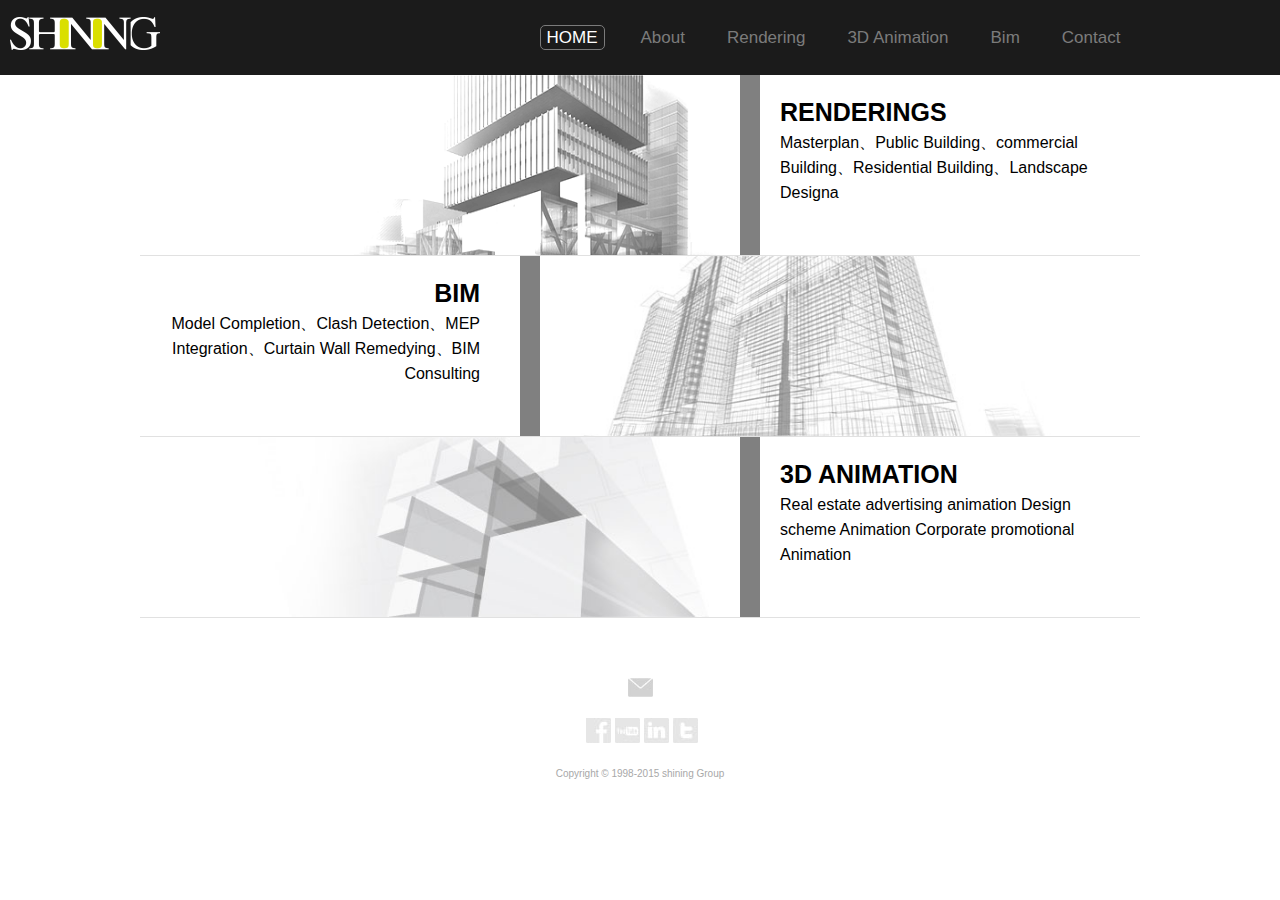
<file: index.html>
<!DOCTYPE html>
<html>

	<head>
		<meta charset="utf-8" />
		<title></title>
		<link rel="stylesheet" type="text/css" href="css/reset.css" />

		<style type="text/css">
			/*html {
				height: 20px;
			}*/
			
			#box {
				width: 100%;
				height: 75px;
				background: #1B1B1B;
				/*position: fixed;*/
			}
			
			#nav {
				width: 96%;
				/*margin: auto;*/
				height: 75px;
				/*position: fixed;*/
			}
			
			#menu {
				width: 70%;
			}
			
			#menu ul {
				width: auto;
				height: 75px;
				position: absolute;
				right: 0;
				top: 0;
				padding-right: 12%;
				/*left: 44%;*/
				/*bottom: 0;*/
				/*background: red;*/
				/*1060*/
				overflow: hidden;
			}
			
			#menu ul li {
				width: auto;
				float: left;
				margin-left: 30px;
				height: 75px;
				line-height: 75px;
				text-align: center;
			}
			
			#logo {
				position: relative;
				left: 10px;
				top: 17px;
			}
			
			#menu ul li a {
				width: 100%;
				color: #7B7B7B;
				font-size: 17px;
				padding: 2px 6px;
				/*border: 1px solid #7B7B7B;*/
				border-radius: 5px;
			}
			
			
			#home ul {
				overflow: hidden;
				width: 1000px;
				height: 180px;
				/*margin: 75px;*/
				border-bottom: 1px solid #E1E1E1;
				margin: auto;
				position: relative;
			}
			
			#home img {
				height: 100%;
				width: 100%;
			}
			
			#home ul li {
				float: left;
				height: 100%;
				/*margin-right: 20px;*/
			}
			
			.pic,
			.pic2 {
				width: 600px;
			}
			
			.pic2 {
				position: absolute;
				right: 0;
				top: 0;
			}
			
			.em,
			.em2 {
				width: 20px;
				height: 100%;
				/*margin-right: 20px;*/
				background: gray;
			}
			
			.text {
				width: 380px;
				position: absolute;
				top: 20px;
				right: -20px;
			}
			
			.text2 {
				padding-top: 20px;
				width: 380px;
				position: absolute;
				left: 0;
				top: 0;
			}
			
			.em2 {
				position: absolute;
				right: 600px;
				top: 0;
			}
			
			.text p,
			h6 {
				width: 340px;
			}
			
			.text h6 {
				font-size: 25px;
				font-weight: bold;
				line-height: 35px;
			}
			
			.text p {
				line-height: 25px;
			}
			
			.text2 {
				text-align: right;
			}
			
			.text2 p,
			h6 {
				width: 340px;
			}
			
			.text2 h6 {
				font-size: 25px;
				font-weight: bold;
				line-height: 35px;
			}
			
			.text2 p {
				line-height: 25px;
			}
			
			#bottom {
				/*background: red;*/
				height: 200px;
				width: 100%;
				position: relative;
				overflow: hidden;
			}
			#bottom img{
				width: 100%;
				
			}
			
			#bottom .b_logo{
				/*background: black;*/
				width: 25px;
				/*height: 25px;*/
				
				/*float: left;*/
				position: absolute;
				left: 0;
				right: 0;
				margin: 0 auto;
				margin-top: 60px;
				
				
			}
			#bottom #four{
				/*position: relative;*/
				margin:  auto;
				width: 116px;
				height:30px ;
				
			}
			#bottom #four div{
				
				float: left;
				margin-left: 4px;
				margin-top: 50px;
				padding-top: 50px;
				
				text-align: center;
			}
			#bottom p{
				
				text-align: center;
				
				margin-top:  120px;
				margin-bottom: 20px;
				font-size: 10px;
				color: #A8A8A8;
				
			}
			@media only screen and (max-width: 800px) {
				html{
					height: 100%;
				}
				#box{
					position: fixed;
					z-index: 100;
				}
				#bottom{
					height: 100%;
				}
				#home{
					padding-top: 75px;
					width:100%;
					height: 200%;
				}
				#home .em,.em2{
					display: none;
				}
				#home ul{
					
					overflow: hidden;
					width: 100%;
				}
				#home ul .text,.text2{
					width: 100%;
				}
				
				#home ul li p,h6{
					float: left;
					text-align: center;
					width: 100%;
					
				}
				#home .pic,.pic2{
					width: 100%;
				}
				#box #menu{
					display: none;
				}
				#box #dis{
					display: inline-block;
				}
			}
			#dis{
				position: absolute;
				right: 20px;
				top: 20px;
				height: 15px;
				display: none;
				z-index: 200;
				/*width: 40px;*/
				/*overflow: hidden;*/
				
			}
			#dis p{
				width: 30px;
				height: 5px;
				background: #CFDB00;
				margin-top: 5px;
				border-radius: 1px;
				/*z-index: 200;*/
				
			}
			#dis .list{
				background: #CFDB00;
				border: 1px solid #CFDB00;
				border-radius: 2px;
				display: none;
				/*position: relative;*/
				/*z-index: 200;*/
			}
			#dis ul li{
				margin: 2px 0;
				width: 100px;
				text-align: center;
				
			} 
			#dis .list li a{
				padding: 3px;
				text-align: center;
			}
			.light{
				border: 1px solid #7B7B7B;
				border-radius: 5px;
				color: white;
			}
		</style>
	</head>

	<body>
		<!--导航-->
		<div id="box">
			<div id="nav">
				<div id="logo">
					<a href="###"><img src="img/shininglogo.png" /></a>
				</div>
				<div id="menu">
					<ul>

						<li>
							<a href="HOME.html"  class="light" style="color:white">HOME</a>
						</li>
						<li>
							<a href="About.html">About</a>
						</li>
						<li>
							<a href="Rendering.html">Rendering</a>
						</li>
						<li>
							<a href="3D Animate.html">3D Animation</a>
						</li>
						<li>
							<a href="Bim.html">Bim</a>
						</li>
						<li>
							<a href="Conact.html">Contact</a>
						</li>
					</ul>
				</div>
				<div id="dis">
					<p></p>
					<p></p>
					<p></p>
					<ul class="list">
						<li>
							<a href="HOME.html" class="light" style="color:white">HOME</a>
						</li>
						<li>
							<a href="About.html">About</a>
						</li>
						<li>
							<a href="Rendering.html">Rendering</a>
						</li>
						<li>
							<a href="3D Animate.html">3D Animation</a>
						</li>
						<li>
							<a href="Bim.html">Bim</a>
						</li>
						<li>
							<a href="Conact.html">Contact</a>
						</li>
					</ul>
				</div>

			</div>
			
		</div>
		<!--HOME-->
		<div id="home">
			<a href="Rendering.html"><ul>
				<li class="pic"><img src="img/home_pic_1.png" /></li>
				<li class="em"></li>
				<li class="text">
					<h6>RENDERINGS</h6>
					<p>Masterplan、Public Building、commercial Building、Residential Building、Landscape Designa</p>
				</li>
			</ul>
			</a>
			<a href="Bim.html">
			<ul>
				<li class="pic pic2"><img src="img/home_pic_2.png" /></li>
				<li class="em2"></li>
				<li class="text2">
					<h6>BIM</h6>
					<p>Model Completion、Clash Detection、MEP Integration、Curtain Wall Remedying、BIM Consulting</p>
				</li>

			</ul>
			</a>
			<a href="3D Animate.html">
			<ul>
				<li class="pic"><img src="img/home_pic_3.png" /></li>
				<li class="em"></li>
				<li class="text">
					<h6>3D ANIMATION</h6>
					<p>Real estate advertising animation Design scheme Animation Corporate promotional Animation</p>
				</li>
			</ul>
			</a>
		</div>

		</div>
		<!--底部-->
		<div id="bottom">
						
			<div class="b_logo">
				<a href="###"><img src="img/mail.jpg"/></a>
			</div>

			<div id="four">
				<div class="b_logo>
				<a href="###"><img src="img/facebook.jpg "/><!--<img src="img/facebook_h.jpg ">--></a>
			</div>
			<div class="b_logo>
				<a href="###"><img src="img/youtube.jpg" /><!--<img src="img/youtube_h.jpg">--></a>
			</div>
			<div class="b_logo>
				<a href="###"><img src="img/linkedln.jpg "/><!--<img src="img/linkedln_h.jpg ">--></a>	
			</div>
			<div class="b_logo>
				<a href="###"><img src="img/twitter.jpg" /><!--<img src="img/twitter_h.jpg">--></a>
			</div>
			</div>

			<p>Copyright © 1998-2015 shining Group</p>
		</div>
		<script src="js/jquery.min.js" type="text/javascript" charset="utf-8"></script>
		<script type="text/javascript">
			$("#dis").on("mouseover mouseout",function(ev){
				
				$(".list").stop().slideToggle(1000);
			});
			$("#menu ul li a").on("mouseenter", function() {
				console.log(this);
				$(this).css({
						border: "1px solid #7B7B7B",
					
					    color: "white"
				});
				
				});
			
			$("#menu ul li a").on("mouseleave", function() {
				//console.log(this);
				$(this).not(".light").css({
					border: "none",
					//border-radius: "5px",
					color: "#7B7B7B"
				});
			});

			$("#home  ul").eq(1).first().css("margin", "auto");
			
				$("#home  ul").on("mouseenter", function() {
				//console.log($(this).index());
				var index = $(this).index();
				//console.log($(this).children()[0]);
				var pic = $(this).children()[0].children;
				//console.log($(pic));

				$(pic).attr('src', 'img/' + index + '.png');
				var em = $(this).children()[1];
				$(em).css({
					backgroundColor: "#CFDB00"
					
				});

			});
			$("#home  ul").on("mouseleave", function() {
				var pic = $(this).children()[0].children;
				var index = $(this).index() + 1;

				$(pic).attr('src', 'img/home_pic_' + index + '.png');
				var em = $(this).children()[1];
				$(em).css({
					backgroundColor: "#A8A8A8"
				});
			});
			$("#bottom img").on("mouseenter",function(){
				console.log($(this));
				console.log($(this).attr("src"));
				var img = $(this).attr("src");
				console.log(typeof img);
				arr = img.split(".");
				console.log(arr[0])
				var i = arr[0]+"_h";
				console.log(i);
				arr[0] = i;
				console.log(arr)
				var img = arr.join(".")
				console.log(img)
				$(this).attr("src",img);
				
			});
			$("#bottom img").on("mouseleave",function(){
				//$(this).removeAttr("src");
				
				var img = $(this).attr("src");
				
				arr = img.split("_h.");
				
				var img = arr.join(".")
				
				$(this).attr("src",img);
				
			});
		</script>
	</body>

</html>
</file>
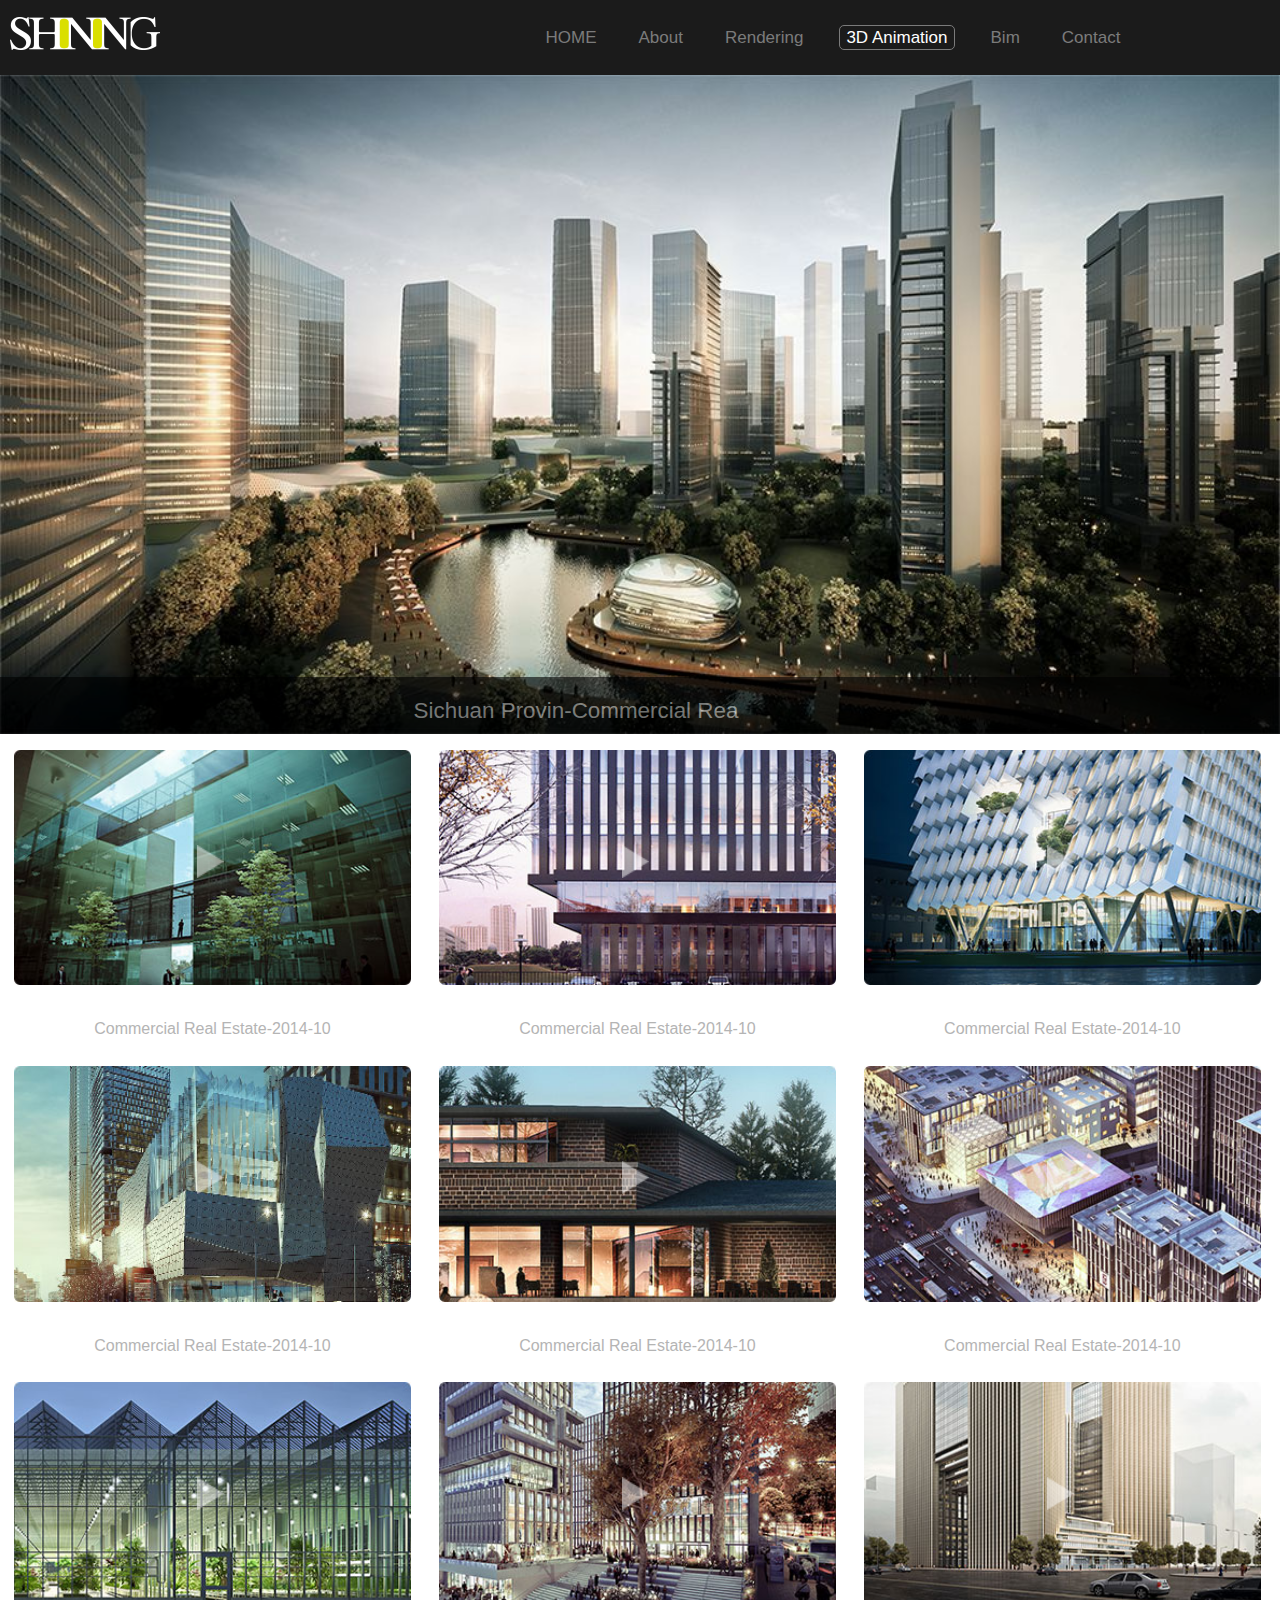
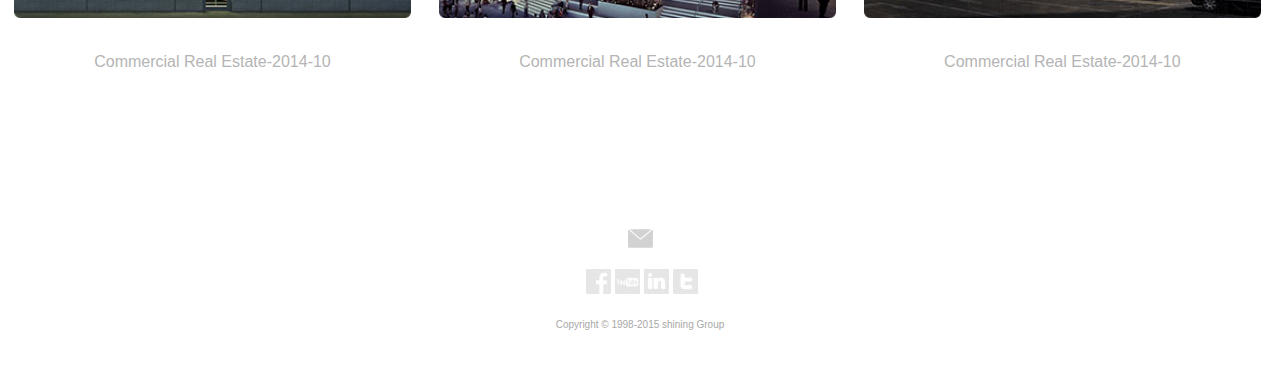
<file: 3D Animate.html>
<!DOCTYPE html>
<html>

	<head>
		<meta charset="UTF-8">
		<link rel="stylesheet" type="text/css" href="css/nav.css" />
		<link rel="stylesheet" type="text/css" href="css/reset.css" />
		<link rel="stylesheet" type="text/css" href="css/bottom.css" />
		<title></title>
		<style type="text/css">
			#head {
				width: 100%;
				overflow: hidden;
				position: relative;
				margin-bottom: 1em;
				background: #1B1B1B;
			}
			
			#head .open {
				width: 4%;
				position: absolute;
				left: 49%;
				top: 41%;
				display: none;
			}
			
			#head .display {
				display: block;
			}
			
			#head .displaya {
				display: block;
			}
			
			#head .BigPic {
				width: 100%;
				display: block;
				margin: auto;
			}
			
			#head #mask {
				width: 100%;
				background: black;
				opacity: 0.6;
				position: absolute;
				bottom: 0;
				z-index: 100;
				text-align: center;
			}
			
			#mask div {
				width: 80%;
				color: #B4B4B4;
				margin-left: 5%;
			}
			
			#mask div span {
				display: block;
				font-size: 1.4em;
				margin: 2% 0 1% 0;
			}
			
			#SmallPic {
				overflow: hidden;
				width: 100%;
			}
			
			#SmallPic ul {
				width: 100%;
				overflow: hidden;
				margin: 0 auto;
				padding-bottom: 70px;
			}
			
			#SmallPic ul li {
				float: left;
				width: 31%;
				margin: 0 1.1%;
				position: relative;
				padding-bottom: 6%;
			}
			
			#SmallPic a {}
			
			#SmallPic .play {
				width: 7%;
				position: absolute;
				left: 46%;
				top: 30%;
				/*				border: none;	*/
			}
			
			.played {
				opacity: 0;
			}
			
			#SmallPic a>img {
				width: 100%;
			}
			
			#SmallPic ul li p {
				width: 100%;
				color: #B4B4B4;
				position: absolute;
				bottom: 0;
				padding: 7% 0;
				font-size: 1em;
				text-align: center;
			}
		</style>
	</head>

	<body>
		<!--导航-->
		<div id="box">
			<div id="nav">
				<div id="logo">
					<a href="###"><img src="img/shininglogo.png" /></a>
				</div>
				<div id="menu">
					<ul>

						<li>
							<a href="index.html">HOME</a>
						</li>
						<li>
							<a href="About.html">About</a>
						</li>
						<li>
							<a href="Rendering.html">Rendering</a>
						</li>
						<li>
							<a href="3D Animate.html" class="light" style="color:white">3D Animation</a>
						</li>
						<li>
							<a href="Bim.html">Bim</a>
						</li>
						<li>
							<a href="Conact.html">Contact</a>
						</li>
					</ul>
				</div>
				<div id="dis">
					<p></p>
					<p></p>
					<p></p>
					<ul class="list">
						<li>
							<a href="index.html">HOME</a>
						</li>
						<li>
							<a href="About.html">About</a>
						</li>
						<li>
							<a href="Rendering.html">Rendering</a>
						</li>
						<li>
							<a href="3D Animate.html" class="light" style="color:white">3D Animation</a>
						</li>
						<li>
							<a href="Bim.html">Bim</a>
						</li>
						<li>
							<a href="Conact.html">Contact</a>
						</li>
					</ul>
				</div>

			</div>

		</div>

		<!--3D-->
		<div id="content">
			<!--大图-->
			<div id="head">
				<a href="###">
					<img src="img/3D/play.png" class="open" />
					<img src="img/3D/2-150Z2105915292.jpg" class="BigPic" />
					<span id="mask">
						<div>
							<span>
								Sichuan Provin-Commercial Rea
							</span>
			</div>
			</span>
			</a>
		</div>
		<!--小图-->
		<div id="SmallPic">
			<ul>

				<li>
					<div class="left">
						<a href="#head">
							<img src="img/3D/1-1510121R410H3.jpg" />
							<img src="img/3D/play_small_b.png" class="play played" />
							<img src="img/3D/play_small_h.png" class="play" />
						</a>

					</div>
					<p>Commercial Real Estate-2014-10</p>
				</li>
				<li>
					<div class="left">
						<a href="#head">
							<img src="img/3D/1-1510121U305330.jpg" />
							<img src="img/3D/play_small_b.png" class="play played" />
							<img src="img/3D/play_small_h.png" class="play " />
						</a>

					</div>
					<p>Commercial Real Estate-2014-10</p>
				</li>
				<li>
					<div class="left">
						<a href="#head">
							<img src="img/3D/1-1510121U33Ic.jpg" />
							<img src="img/3D/play_small_b.png" class="play played" />
							<img src="img/3D/play_small_h.png" class="play" />
						</a>

					</div>
					<p>Commercial Real Estate-2014-10</p>
				</li>
				<li>
					<div class="left">
						<a href="#head">
							<img src="img/3D/1-1510121U04XL.jpg" />
							<img src="img/3D/play_small_b.png" class="play played" />
							<img src="img/3D/play_small_h.png" class="play" />
						</a>

					</div>
					<p>Commercial Real Estate-2014-10</p>
				</li>
				<li>
					<div class="left">
						<a href="#head">
							<img src="img/3D/1-1510121U004292.jpg" />
							<img src="img/3D/play_small_b.png" class="play played" />
							<img src="img/3D/play_small_h.png" class="play " />
						</a>

					</div>
					<p>Commercial Real Estate-2014-10</p>
				</li>
				<li>
					<div class="left">
						<a href="#head">
							<img src="img/3D/1-1510121T91XV.jpg" />
							<img src="img/3D/play_small_b.png" class="play played" />
							<img src="img/3D/play_small_h.png" class="play" />
						</a>

					</div>
					<p>Commercial Real Estate-2014-10</p>
				</li>
				<li>
					<div class="left">
						<a href="#head">
							<img src="img/3D/1-1510121TTOc.jpg" />
							<img src="img/3D/play_small_b.png" class="play played" />
							<img src="img/3D/play_small_h.png" class="play" />
						</a>

					</div>
					<p>Commercial Real Estate-2014-10</p>
				</li>
				<li>
					<div class="left">
						<a href="#head">
							<img src="img/3D/1-1510121TP0U1.jpg" />
							<img src="img/3D/play_small_b.png" class="play played" />
							<img src="img/3D/play_small_h.png" class="play " />
						</a>

					</div>
					<p>Commercial Real Estate-2014-10</p>
				</li>
				<li>
					<div class="left">
						<a href="#head">
							<img src="img/3D/1-1510121SHX34.jpg" />
							<img src="img/3D/play_small_b.png" class="play played" />
							<img src="img/3D/play_small_h.png" class="play" />
						</a>

					</div>
					<p>Commercial Real Estate-2014-10</p>
				</li>
			</ul>
		</div>
		</div>
		<!--底部-->
		<div id="bottom">

			<div class="b_logo">
				<a href="###"><img src="img/mail.jpg" /></a>
			</div>

			<div id="four">
				<div class="b_logo>
				<a href=" ### "><img src="img/facebook.jpg "/><!--<img src="img/facebook_h.jpg ">--></a>
			</div>
			<div class="b_logo>
					<a href="###"><img src="img/youtube.jpg" />
						<!--<img src="img/youtube_h.jpg">--></a>
				</div>
				<div class="b_logo>
				<a href=" ### "><img src="img/linkedln.jpg "/><!--<img src="img/linkedln_h.jpg ">--></a>	
			</div>
			<div class="b_logo>
					<a href="###"><img src="img/twitter.jpg" />
						<!--<img src="img/twitter_h.jpg">--></a>
				</div>
			</div>

			<p>Copyright © 1998-2015 shining Group</p>
		</div>
	</body>
	<script src="js/jquery.min.js" type="text/javascript" charset="utf-8"></script>
	<script src="js/nav.js" type="text/javascript" charset="utf-8"></script>
	<script src="js/bottom.js" type="text/javascript" charset="utf-8"></script>
	<script type="text/javascript">
		$("#SmallPic ul li").on("mouseenter", function() {

			$(this).children().children().children().next().stop().toggleClass("played");
			$(".played").on("click", function() {

				var pic = $(this).parent().children()[0];
				var src = pic.getAttribute("src");

				$(".BigPic").attr("src", src);
			});
		});
		$("#SmallPic ul li").on("mouseleave", function() {
			console.log($(this).index());
			$(this).children().children().children().next().stop().toggleClass("played");
		});
		$("#head a").on("mouseenter mouseleave", function() {
			$(this).children().eq(0).toggleClass("display");

		});
		$("#head a").on("click", function() {

			$(this).children().eq(0).toggleClass("displaya");

		});
	</script>

</html>
</file>
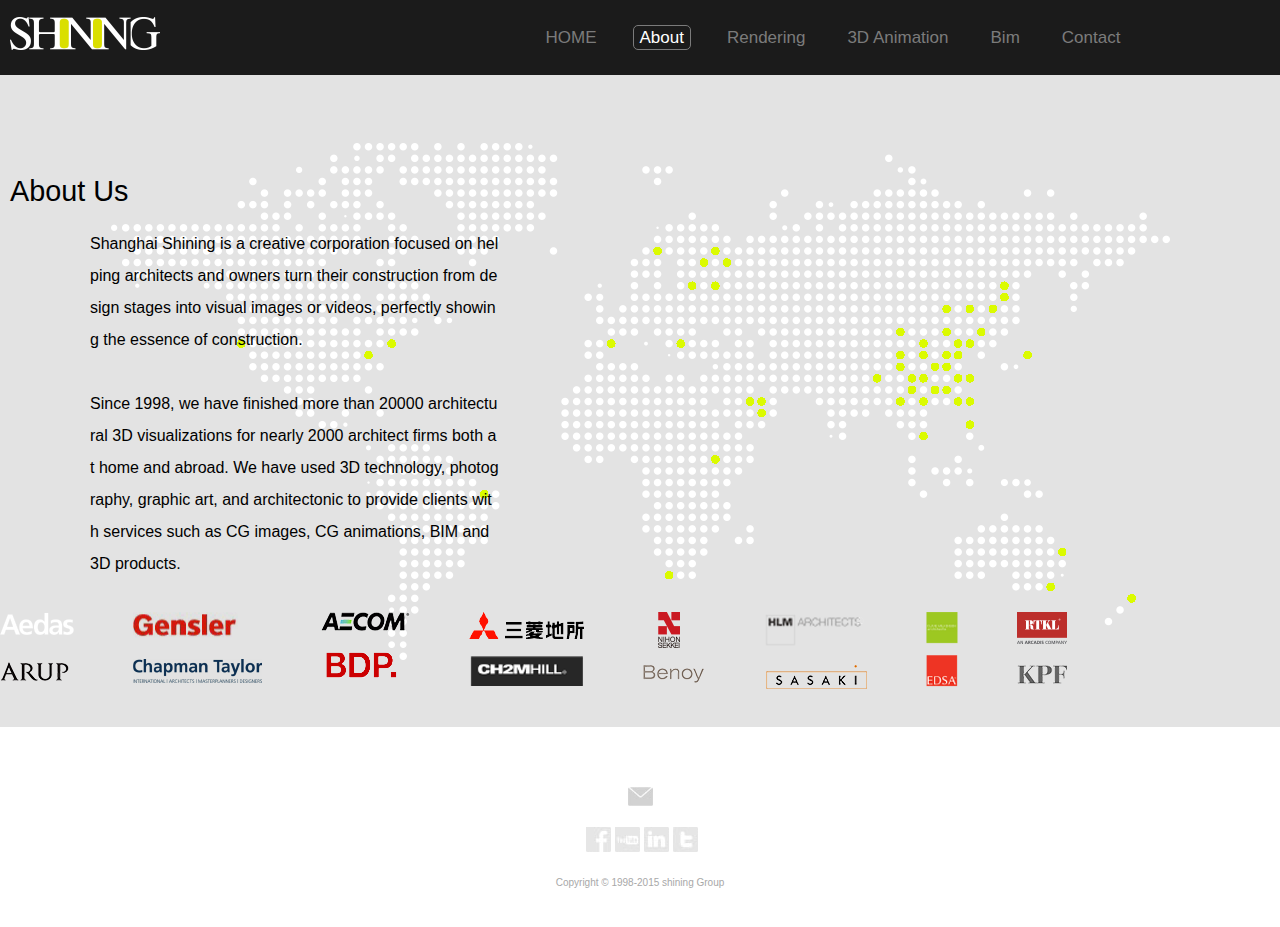
<file: About.html>
<!DOCTYPE html>
<html>

	<head>
		<meta charset="UTF-8">
		<link rel="stylesheet" type="text/css" href="css/nav.css" />
		<link rel="stylesheet" type="text/css" href="css/reset.css" />
		<link rel="stylesheet" type="text/css" href="css/bottom.css"/>
		<title></title>
		<style type="text/css">
		#AWrap {
				background: url(img/About/world_map.png) center center no-repeat;
				background-color: #E3E3E3;
				padding-bottom: 30px;
			}
			
			#A_title {
				font-size: 1.8em;
				margin-bottom: 20px;
			}
			
			#AText {
				width: 490px;
				text-align: left;
				padding-top: 100px;
				padding-left: 10px;
			}
			
			#AText p {
				font-family: arial;
				font-weight: lighter;
				color: rgb(0, 0, 0);
				padding-bottom: 2em;
				padding-top: 0px;
				padding-left: 0px;
				margin: 0px 0px 0px 80px;
				line-height: 2em;
				padding-right: 0px;
				word-break: break-all;
			}
			#ALogo ul{
				overflow: hidden;
			}
			#ALogo ul li {
				float: left;
				height: 75px;
				margin-bottom: 10px;
				text-align: left;
				margin-right: 59px;
			
		}
		</style>
	</head>

	<body>
		<!--导航-->
		<div id="box">
			<div id="nav">
				<div id="logo">
					<a href="###"><img src="img/shininglogo.png" /></a>
				</div>
				<div id="menu">
					<ul>

						<li>
							<a href="index.html">HOME</a>
						</li>
						<li>
							<a href="About.html"  class="light" style="color:white">About</a>
						</li>
						<li>
							<a href="Rendering.html">Rendering</a>
						</li>
						<li>
							<a href="3D Animate.html">3D Animation</a>
						</li>
						<li>
							<a href="Bim.html">Bim</a>
						</li>
						<li>
							<a href="Conact.html">Contact</a>
						</li>
					</ul>
				</div>
				<div id="dis">
					<p></p>
					<p></p>
					<p></p>
					<ul class="list">
						<li>
							<a href="index.html">HOME</a>
						</li>
						<li>
							<a href="About.html" class="light" style="color:white">About</a>
						</li>
						<li>
							<a href="Rendering.html">Rendering</a>
						</li>
						<li>
							<a href="3D Animate.html">3D Animation</a>
						</li>
						<li>
							<a href="Bim.html">Bim</a>
						</li>
						<li>
							<a href="Conact.html">Contact</a>
						</li>
					</ul>
				</div>

			</div>

		</div>
		<!--About-->
		<div id="AWrap">
			<div id="AText">
				<div id="A_title">
					<h3>About Us</h3>
				</div>
				<p>
					Shanghai Shining is a creative corporation focused on helping architects and owners turn their construction from design stages into visual images or videos, perfectly showing the essence of construction.
				</p>
				<p>
					Since 1998, we have finished more than 20000 architectural 3D visualizations for nearly 2000 architect firms both at home and abroad. We have used 3D technology, photography, graphic art, and architectonic to provide clients with services such as CG images, CG animations, BIM and 3D products.
				</p>
			</div>
			<div id="ALogo">
				<ul>
					<li>
						<img src="img/About/aedas.png" />
					</li>
					<li>
						<img src="img/About/gensler.png" />
					</li>
					<li>
						<img src="img/About/bdp.png" />
					</li>
					<li>
						<img src="img/About/ch2mhill.png" />
					</li>
					<li>
						<img src="img/About/benoy.png" />
					</li>
					<li>
						<img src="img/About/sasaki.png" />
					</li>
					<li>
						<img src="img/About/edsa.png" />
					</li>
					<li>
						<img src="img/About/kpf.png" />
					</li>
				</ul>
			</div>
		</div>
		
		<!--底部-->
		<div id="bottom">
						
			<div class="b_logo">
				<a href="###"><img src="img/mail.jpg"/></a>
			</div>

			<div id="four">
				<div class="b_logo>
				<a href="###"><img src="img/facebook.jpg "/><!--<img src="img/facebook_h.jpg ">--></a>
			</div>
			<div class="b_logo>
				<a href="###"><img src="img/youtube.jpg" /><!--<img src="img/youtube_h.jpg">--></a>
			</div>
			<div class="b_logo>
				<a href="###"><img src="img/linkedln.jpg "/><!--<img src="img/linkedln_h.jpg ">--></a>	
			</div>
			<div class="b_logo>
				<a href="###"><img src="img/twitter.jpg" /><!--<img src="img/twitter_h.jpg">--></a>
			</div>
			</div>

			<p>Copyright © 1998-2015 shining Group</p>
		</div>
	</body>
	<script src="js/jquery.min.js" type="text/javascript" charset="utf-8"></script>
	<script src="js/nav.js" type="text/javascript" charset="utf-8"></script>
	<script src="js/bottom.js" type="text/javascript" charset="utf-8"></script>
	<script type="text/javascript">
		
	</script>

</html>
</file>
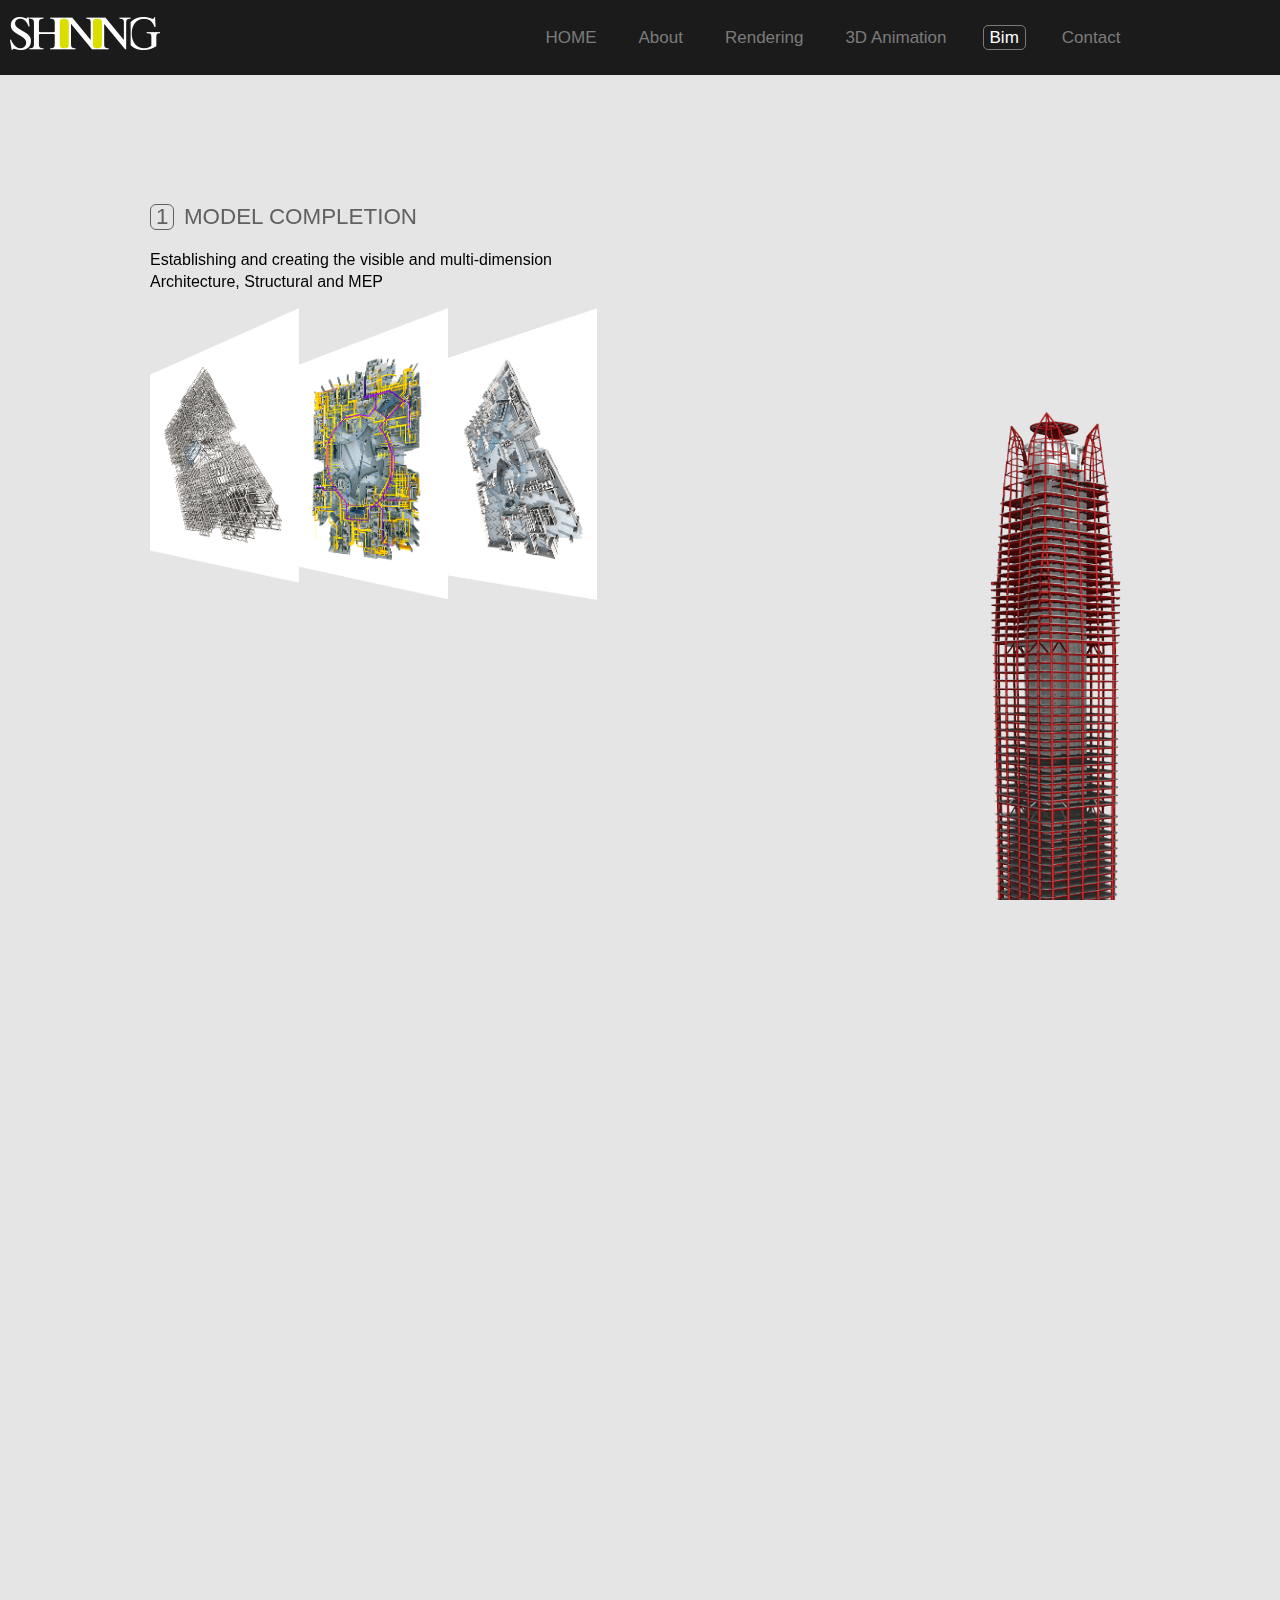
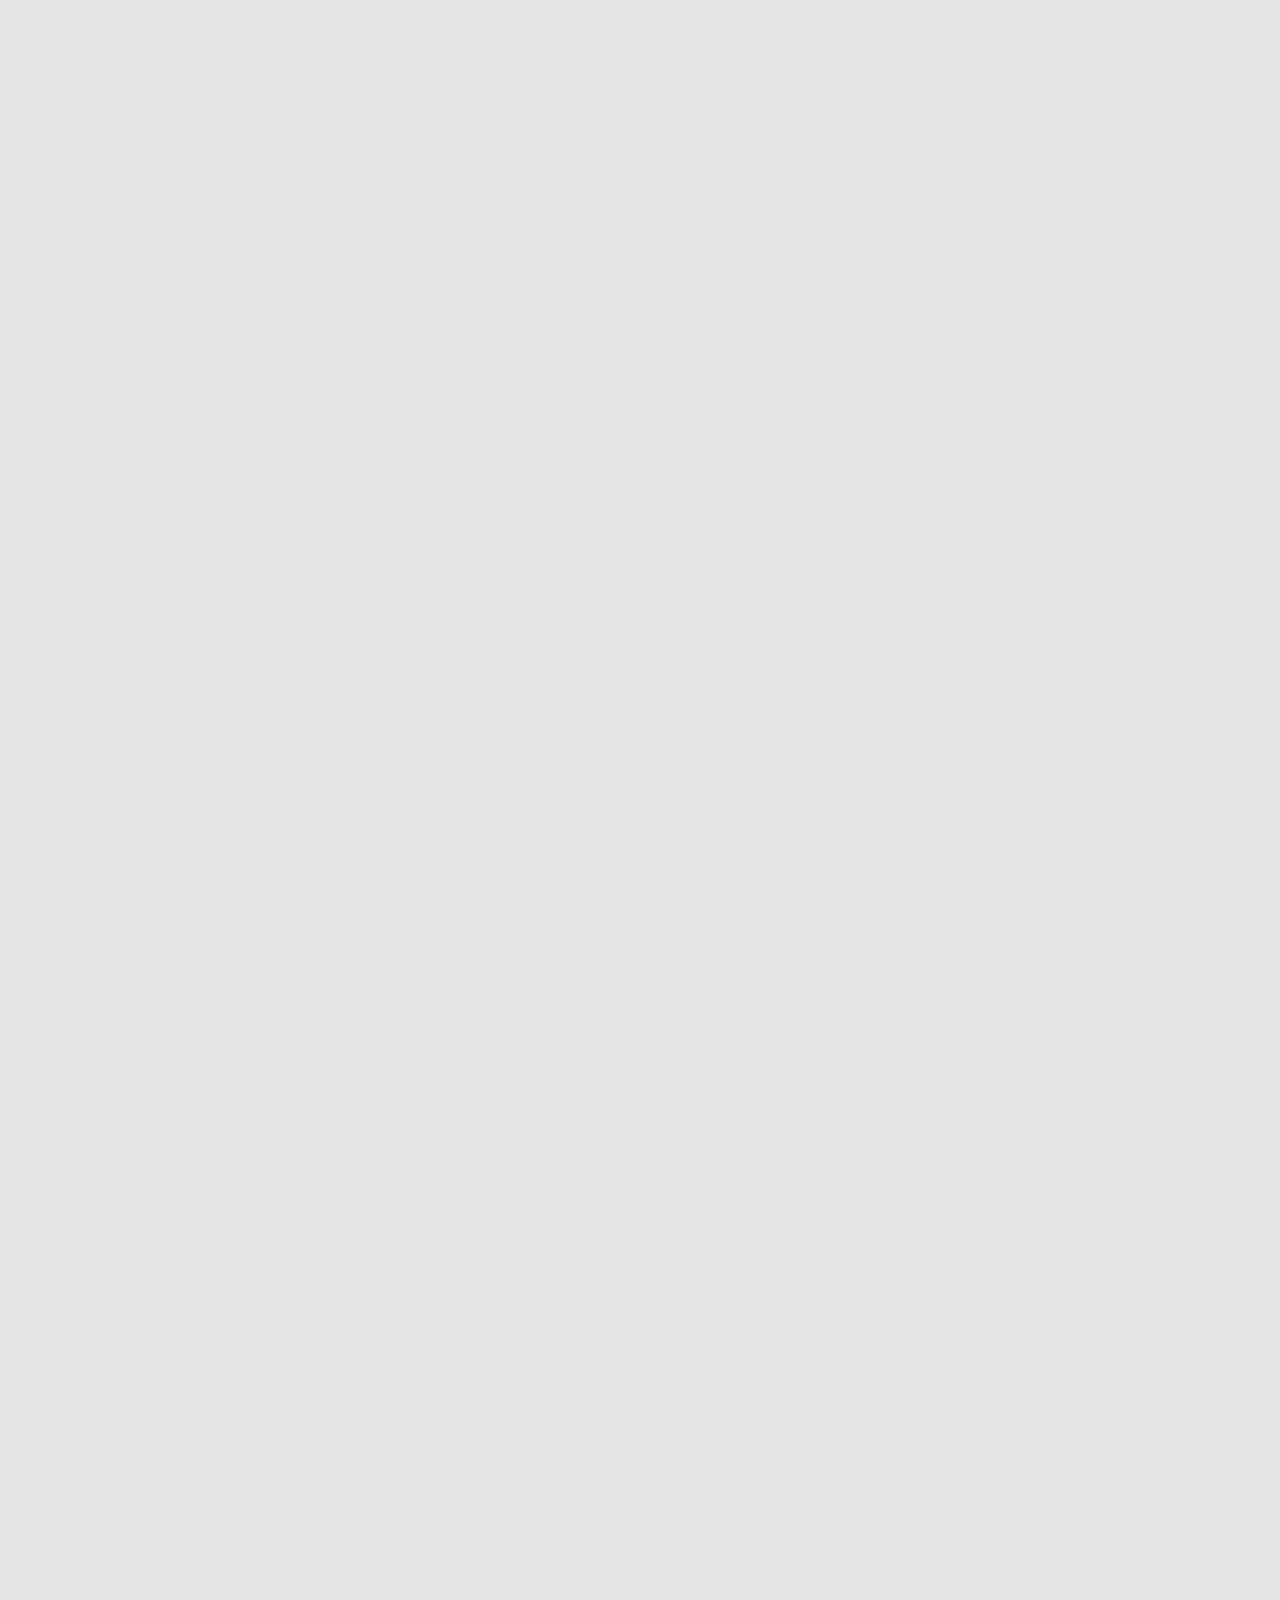
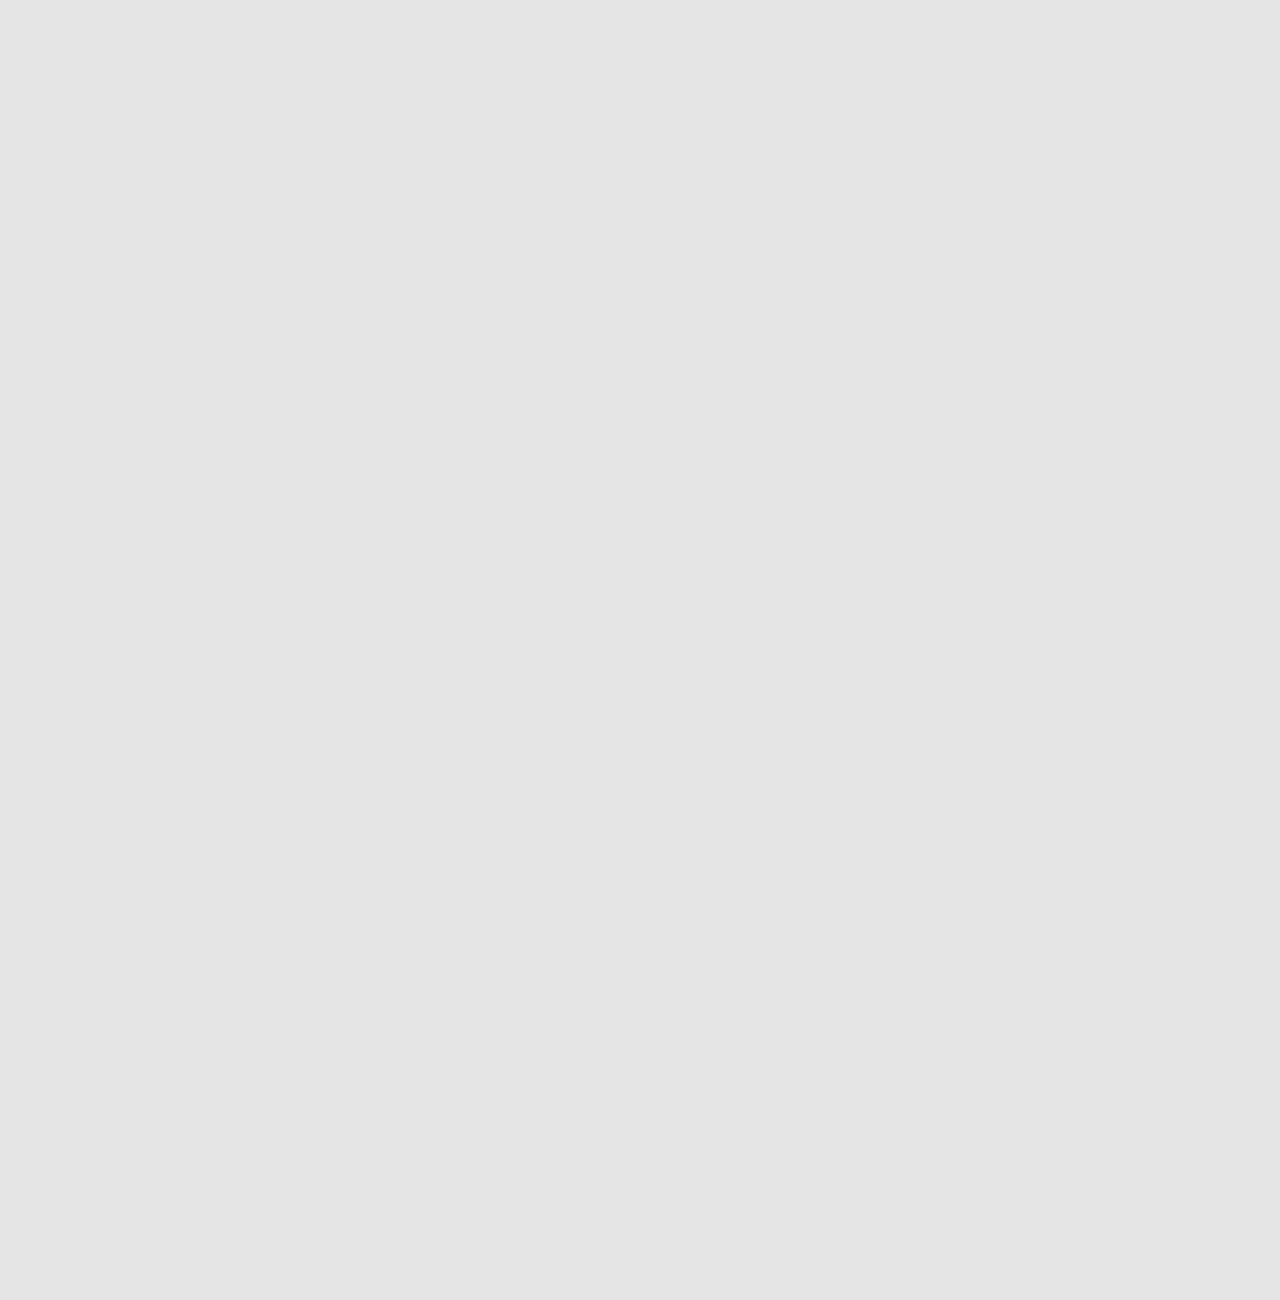
<file: Bim.html>
<!DOCTYPE html>
<html>

	<head>
		<meta charset="UTF-8">
		<link rel="stylesheet" type="text/css" href="css/bottom.css" />
		<link rel="stylesheet" type="text/css" href="css/nav.css" />
		<link rel="stylesheet" type="text/css" href="css/reset.css" />
		<link rel="stylesheet" type="text/css" href="css/jquery.fullPage.css" />

		<title></title>
		<style type="text/css">
			#box {
				position: fixed;
				/*display: none;*/
				z-index: 500;
			}
			
			body {
				background: #E5E5E5;
			}
			
			#BimWrap {
				position: relative;
				width: 100%;
				height: 100%;
				margin: 0 auto;
			}
			
			.section {
				/*height: 759px;*/
				width: 100%;
				overflow: hidden;
				position: relative;
			}
			
			.first {
				position: relative;
				width: 100%;
				height: 100%;
				margin: 0 auto;
				z-index: 50;
			}
			
			.f1 {
				padding-top: 100px;
				padding-bottom: 4em;
				position: relative;
				z-index: 100;
			}
			
			.first>img {
				width: 350px;
				position: absolute;
				right: 50px;
				bottom: 0;
			}
			
			.first h2 {
				color: #616161;
				display: inline-block;
				padding: 0px 5px;
				border: 1px solid #616161;
				line-height: 105%;
				font-size: 1.4em;
				border-radius: 6px;
				margin-right: 5px;
			}
			
			.first h3 {
				color: #616161;
				display: inline-block;
				line-height: 150%;
				font-size: 1.4em;
			}
			
			.first span {
				display: block;
				width: 40%;
				line-height: 1.4em;
				/* margin: 4% 0; */
				margin: 15px 0;
				z-index: 100;
				word-break: break-word;
			}
			
			.first .f1 div {
				width: 40%;
				overflow: hidden;
			}
			
			.first .f1 div img {
				width: 33%;
				float: left;
			}
			
			.first .f2 {
				/*padding-left: 30em*/
				padding-top: 100px;
				z-index: 100;
			}
			
			.first .f2 div {
				width: 50%;
				overflow: hidden;
			}
			
			.first .f2 div img {
				width: 47%;
				margin-right: 6px;
				/*float: left;*/
			}
			
			.first .building_b {
				width: 350px;
				position: absolute;
				right: 95px;
				top: -100px;
			}
			
			.first .f3 {
				z-index: 100;
				padding-bottom: 245px;
				padding-top: 100px;
				padding-bottom: 15.35em;
				padding-left: 30em
			}
			
			.first .f3 div img {
				width: 40%;
				margin-right: 6px;
			}
			
			.first .building2_t {
				width: 400px;
				position: absolute;
				left: 30px;
				bottom: 0;
			}
			
			.first .f4 {
				padding-left: 270px;
				padding-top: 100px;
				
				position: relative;
				z-index: 100;
			}
			
			.first .f4 div {
				width: 40%;
			}
			
			.first .f4 div img {
				width: 75%;
				margin-bottom: 6px;
				
			}
			
			.first .building2_b {
				width: 400px;
				position: absolute;
				left: 82px;
				top: -100px;
			}
			
			.first .building3_t {
				width: 350px;
				position: absolute;
				right: 75px;
				bottom: 0;
			}
			
			#bg {
				background: white;
			}
			#bottom {
				position: relative;
				top: 200px;
				z-index: 1000;
				background: white;
			}
			/*#se5{
				width: 100%;
			}*/
			.first .building_b5{
				width: 350px;
				position: absolute;
				right: 125px;
				top: -100px;
			}
			.f1,.f2,.f3,.f4{
				padding-left: 150px;
			}
		</style>
	</head>

	<body>
		<!--导航-->
		<div id="box">
			<div id="nav">
				<div id="logo">
					<a href="###"><img src="img/shininglogo.png" /></a>
				</div>
				<div id="menu">
					<ul>

						<li>
							<a href="index.html">HOME</a>
						</li>
						<li>
							<a href="About.html">About</a>
						</li>
						<li>
							<a href="Rendering.html">Rendering</a>
						</li>
						<li>
							<a href="3D Animate.html">3D Animation</a>
						</li>
						<li>
							<a href="Bim.html" class="light" style="color:white">Bim</a>
						</li>
						<li>
							<a href="Conact.html">Contact</a>
						</li>
					</ul>
				</div>
				<div id="dis">
					<p></p>
					<p></p>
					<p></p>
					<ul class="list">
						<li>
							<a href="index.html">HOME</a>
						</li>
						<li>
							<a href="About.html">About</a>
						</li>
						<li>
							<a href="Rendering.html">Rendering</a>
						</li>
						<li>
							<a href="3D Animate.html">3D Animation</a>
						</li>
						<li>
							<a href="Bim.html" class="light" style="color:white">Bim</a>
						</li>
						<li>
							<a href="Conact.html">Contact</a>
						</li>
					</ul>
				</div>

			</div>

		</div>
		<!--Bim滾屏-->
		<div id="BimWrap">
			<!--第一屏-->
			<div class="section">
				<div class="first">
					<div class="f1">
						<h2>1</h2>
						<h3>MODEL COMPLETION</h3>
						<span>Establishing and creating the visible and multi-dimension Architecture, Structural and MEP</span>
						<div id="img1">
							<img src="img/Bim/BIM-p1-1.png" />
							<img src="img/Bim/BIM-p1-2.png" />
							<img src="img/Bim/BIM-p1-3.png" />
						</div>
					</div>
					<img src="img/Bim/building1-half-t.png" />
				</div>

			</div>
			<!--第二屏-->
			<div class="section" id="bg">
				<div class="first">
					<div class="f2">
						<h2>2</h2>
						<h3>MODEL COMPLETION</h3>
						<span>Establishing and creating the visible and multi-dimension Architecture, Structural and MEP</span>
						<div id="img1">
							<img src="img/Bim/BIM-p2-1.jpg" />
							<img src="img/Bim/BIM-p2-2.jpg" />

						</div>
					</div>
					<img src="img/Bim/building1-half-b.png" class="building_b" />
				</div>
			</div>
			<!--第三屏-->
			<div class="section">

				<div class="first">
					<div class="f3">
						<h2>3</h2>
						<h3>MEP INTEGRATION</h3>
						<span>Profoundly completing the pipeline integration, design coordination and intra-organisational cooperation between Plumbing, HVAC and Electrical engineering.</span>
						<div id="img1">
							<img src="img/Bim/BIM-p3-1.jpg" />
							<img src="img/Bim/BIM-p3-2.jpg" />

						</div>
					</div>
					<img src="img/Bim/building2-half-t.png" class="building2_t" />
				</div>

			</div>
			<!-- 第四屏 -->
			<div class="section" id="bg">
				<div class="first">
					<div class="f4">
						<h2>4</h2>
						<h3>CURTAIN WALL REMEDYING</h3>
						<span>Creating the abnormity wall based on parametric design tools, and completing detailed curtain wall nodes visibly.</span>
						<div id="img1">
							<img src="img/Bim/BIM-p4-1.jpg" />
							<img src="img/Bim/BIM-p4-2.jpg" />

						</div>
					</div>
					<img src="img/Bim/building2-half-b.png" class="building2_b" />
					<img src="img/Bim/building3-half-t.png" class="building3_t" />

				</div>

			</div>
			<!-- 第五屏 -->
			<div class="section" >
				<div class="first" id="se5">
					<div class="f2">
						<h2>5</h2>
						<h3>BIM CONSULTING</h3>
						<span>To help you to precisely know what is BIM? How BIM use? When and who is suitably to implement BIM?</span>
						<div id="img1">
							<!-- <img src="img/Bim/BIM-p2-1.jpg" />
							<img src="img/Bim/BIM-p2-2.jpg" /> -->

						</div>
					</div>
					<img src="img/Bim/building3-half-b.png" class="building_b5" />
					<div id="bottom">

						<div class="b_logo">
							<a href="###"><img src="img/mail.jpg" /></a>
						</div>

						<div id="four">
							<div class="b_logo>
				<a href=" ### "><img src="img/facebook.jpg "/><!--<img src="img/facebook_h.jpg ">--></a>
			</div>
			<div class="b_logo>
								<a href="###"><img src="img/youtube.jpg" />
									<!--<img src="img/youtube_h.jpg">--></a>
							</div>
							<div class="b_logo>
				<a href=" ### "><img src="img/linkedln.jpg "/><!--<img src="img/linkedln_h.jpg ">--></a>	
			</div>
			<div class="b_logo>
								<a href="###"><img src="img/twitter.jpg" />
									<!--<img src="img/twitter_h.jpg">--></a>
							</div>
						</div>

						<p>Copyright © 1998-2015 shining Group</p>
					</div>
				</div>

			</div>
			

	</body>
	<script src="js/jquery.min.js" type="text/javascript" charset="utf-8"></script>
	<script src="js/jquery.easing.min.js" type="text/javascript" charset="utf-8"></script>
	<script src="js/jquery.fullpage.js" type="text/javascript" charset="utf-8"></script>
	<script src="js/nav.js" type="text/javascript" charset="utf-8"></script>
	<script src="js/bottom.js" type="text/javascript" charset="utf-8"></script>
	<script type="text/javascript">
		$(function() {
			$('#BimWrap').fullpage({
				verticalCentered: false,
				paddingTop: "100px",

			});
		});
	</script>

</html>
</file>
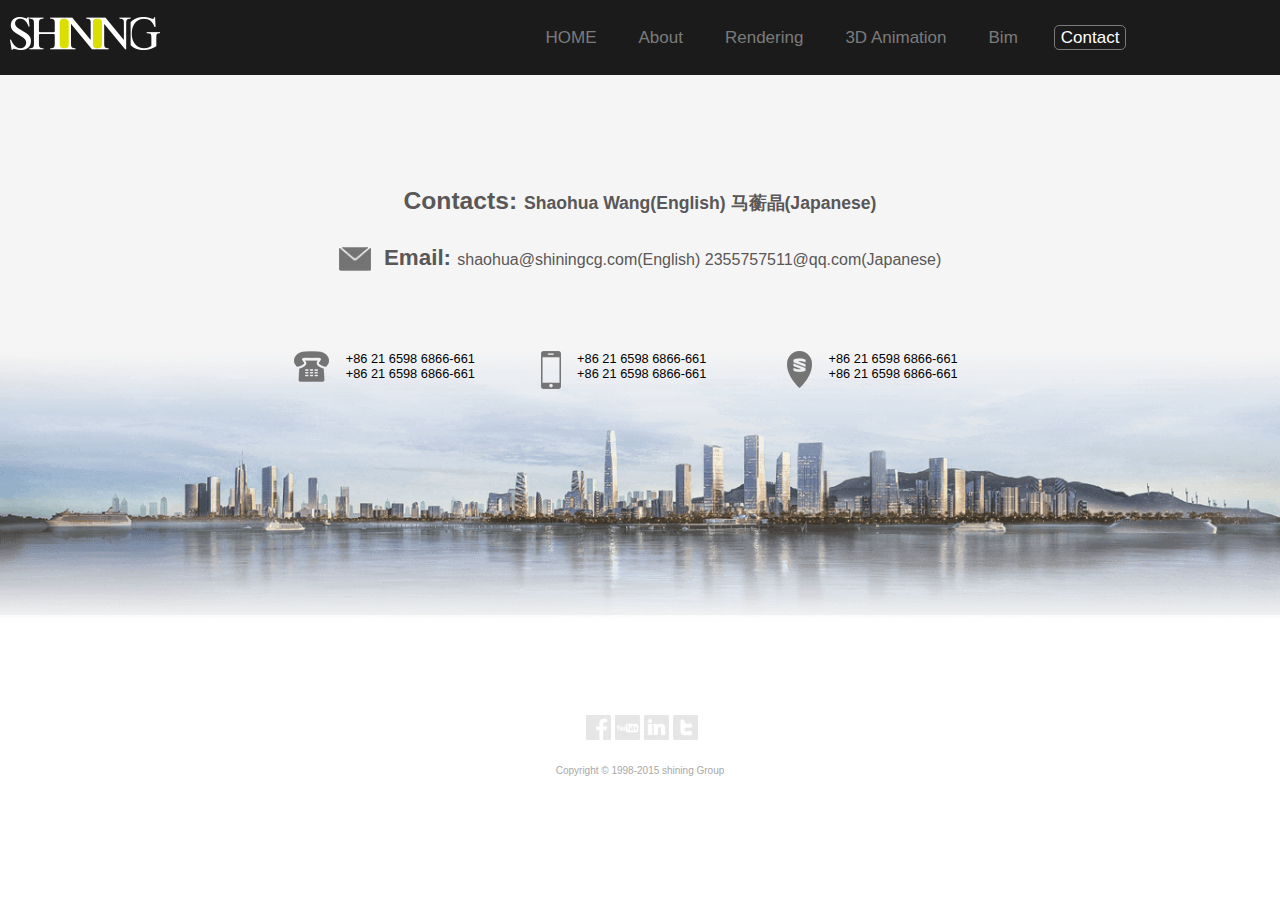
<file: Conact.html>
<!DOCTYPE html>
<html>

	<head>
		<meta charset="UTF-8">
		<title></title>
		<link rel="stylesheet" type="text/css" href="css/reset.css" />
		<link rel="stylesheet" type="text/css" href="css/nav.css"/>
		<style type="text/css">
			#box {
				width: 100%;
				height: 75px;
				background: #1B1B1B;
				/*position: fixed;*/
			}
			
			#nav {
				width: 96%;
				height: 75px;
			}
			
			#menu {
				width: 70%;
			}
			
			#menu ul {
				width: auto;
				height: 75px;
				position: absolute;
				right: 0;
				top: 0;
				padding-right: 12%;
				
				overflow: hidden;
			}
			
			#menu ul li {
				width: auto;
				float: left;
				margin-left: 30px;
				height: 75px;
				line-height: 75px;
				text-align: center;
			}
			
			#logo {
				position: relative;
				left: 10px;
				top: 17px;
			}
			
			#menu ul li a {
				width: 100%;
				color: #7B7B7B;
				font-size: 17px;
				padding: 2px 6px;
				/*border: 1px solid #7B7B7B;*/
				border-radius: 5px;
			}
			
			#dis {
				display: none;
			}
			#bottom {
				/*background: red;*/
				height: 200px;
				width: 100%;
				position: relative;
				overflow: hidden;
			}
			#bottom img{
				width: 100%;
				
			}
			
			#bottom .b_logo{
				/*background: black;*/
				width: 25px;
				/*height: 25px;*/
				
				/*float: left;*/
				position: absolute;
				left: 0;
				right: 0;
				margin: 0 auto;
				margin-top: 60px;
				
				
			}
			#bottom #four{
				/*position: relative;*/
				margin:  auto;
				width: 116px;
				height:30px ;
				
			}
			#bottom #four div{
				
				float: left;
				margin-left: 4px;
				margin-top: 50px;
				padding-top: 50px;
				
				text-align: center;
			}
			#bottom p{
				
				text-align: center;
				
				margin-top:  120px;
				margin-bottom: 20px;
				font-size: 10px;
				color: #A8A8A8;
				
			}
			#wrap{
				height: 540px;
				background: #F5F5F5;
			}
			#wrap img{
				
			}
			#contact{height: 290px;
				text-align: center;
				padding-top: 112px;
				padding-bottom: 272px;
				background: url(img/contact/contact_place.png) no-repeat 0 276px/100% auto;
				
			}
			#contact .con{
				padding-bottom: 30px;
			}
			
			#contact .con{
				font-style: normal;
				font-size: 1.1em;
				color: #595757;
				font-weight: bold;
			}
			#contact span{
				font-size: 1.4em;
				font-weight: bold;
			}
			#contact .mail{
				vertical-align:auto ;
				margin-bottom: 5em;
				color: #595757;
			}
			#contact .mail img{
				vertical-align: middle;
   				margin-right: 7px;
  				width: 32px;
			}
			#contact ul{
				overflow: hidden;
				padding-left:23%;
				
			}
			#contact ul li{
				float: left;
				width: 25%;
				margin: 0 auto;
			}
			#contact ul li img{
				float: left;
				margin-right: 7px;
				/*width: 100%;*/
			}
			#contact ul li div{
				font-size: 0.8em;
				float: left;
				width: 60%;
			}
		</style>
	</head>

	<body>
		<!--导航-->
		<div id="box">
			<div id="nav">
				<div id="logo">
					<a href="###"><img src="img/shininglogo.png" /></a>
				</div>
				<div id="menu">
					<ul>

						<li>
							<a href="index.html">HOME</a>
						</li>
						<li>
							<a href="About.html">About</a>
						</li>
						<li>
							<a href="Rendering.html">Rendering</a>
						</li>
						<li>
							<a href="3D Animate.html">3D Animation</a>
						</li>
						<li>
							<a href="Bim.html">Bim</a>
						</li>
						<li>
							<a href="Conact.html"  class="light" style="color:white">Contact</a>
						</li>
					</ul>
				</div>
				<div id="dis">
					<p></p>
					<p></p>
					<p></p>
					<ul class="list">
						<li>
							<a href="index.html">HOME</a>
						</li>
						<li>
							<a href="About.html">About</a>
						</li>
						<li>
							<a href="Rendering.html">Rendering</a>
						</li>
						<li>
							<a href="3D Animate.html">3D Animation</a>
						</li>
						<li>
							<a href="Bim.html">Bim</a>
						</li>
						<li>
							<a href="Conact.html" class="light" style="color:white">Contact</a>
						</li>
					</ul>
				</div>

			</div>
		</div>
		<!--联系方式-->
		<div id="wrap">
			<div id="contact">
				<p class="con">
					<span id="">
				Contacts:
			   	</span> Shaohua Wang(English) 马蘅晶(Japanese)
				</p>
				<p class="mail">
					<span id="">
						<img src="img/contact/contact_mail.jpg"/>
				Email:
			   	</span> shaohua@shiningcg.com(English) 2355757511@qq.com(Japanese)
				</p>
				<ul>
					<li>
						<img src="img/contact/contact_phone.png" />
						<div>
							<p>+86 21 6598 6866-661</p>
							<p>+86 21 6598 6866-661</p>
						</div>

					</li>
					<li>
						<img src="img/contact/iphone.png" />
						<div>
							<p>+86 21 6598 6866-661</p>
							<p>+86 21 6598 6866-661</p>
						</div>

					</li>
					<li>
						<img src="img/contact/contact_add.png" />
						<div>
							<p>+86 21 6598 6866-661</p>
							<p>+86 21 6598 6866-661</p>
						</div>

					</li>
				</ul>

			</div>
			<div id="bg">

			</div>
		</div>
		<div id="bottom">
			<div id="four">
				<div class="b_logo>
				<a href="###"><img src="img/facebook.jpg "/><!--<img src="img/facebook_h.jpg ">--></a>
			</div>
			<div class="b_logo>
				<a href="###"><img src="img/youtube.jpg" /><!--<img src="img/youtube_h.jpg">--></a>
			</div>
			<div class="b_logo>
				<a href="###"><img src="img/linkedln.jpg "/><!--<img src="img/linkedln_h.jpg ">--></a>	
			</div>
			<div class="b_logo>
				<a href="###"><img src="img/twitter.jpg" /><!--<img src="img/twitter_h.jpg">--></a>
			</div>
			</div>

			<p>Copyright © 1998-2015 shining Group</p>
		</div>

	</body>
<script src="js/jquery.min.js" type="text/javascript" charset="utf-8"></script>
	<script src="js/nav.js" type="text/javascript" charset="utf-8"></script>
	<script src="js/bottom.js" type="text/javascript" charset="utf-8"></script>
	<script type="text/javascript">
		
	</script>
</html>
</file>
<file: css/nav.css>
#box {
				width: 100%;
				height: 75px;
				background: #1B1B1B;
				/*position: fixed;*/
			}
			
			#nav {
				width: 96%;
				/*margin: auto;*/
				height: 75px;
				/*position: fixed;*/
			}
			
			#menu {
				width: 70%;
			}
			
			#menu ul {
				width: auto;
				height: 75px;
				position: absolute;
				right: 0;
				top: 0;
				padding-right: 12%;
				/*left: 44%;*/
				/*bottom: 0;*/
				/*background: red;*/
				/*1060*/
				overflow: hidden;
			}
			
			#menu ul li {
				width: auto;
				float: left;
				margin-left: 30px;
				height: 75px;
				line-height: 75px;
				text-align: center;
			}
			
			#logo {
				position: relative;
				left: 10px;
				top: 17px;
			}
			
			#menu ul li a {
				width: 100%;
				color: #7B7B7B;
				font-size: 17px;
				padding: 2px 6px;
				/*border: 1px solid #7B7B7B;*/
				border-radius: 5px;
			}
			#dis{
				position: absolute;
				right: 20px;
				top: 20px;
				height: 15px;
				display: none;
				z-index: 200;
				/*width: 40px;*/
				/*overflow: hidden;*/
				
			}
			#dis p{
				width: 30px;
				height: 5px;
				background: #CFDB00;
				margin-top: 5px;
				border-radius: 1px;
				/*z-index: 200;*/
				
			}
			#dis .list{
				background: #CFDB00;
				border: 1px solid #CFDB00;
				border-radius: 2px;
				display: none;
				/*position: relative;*/
				/*z-index: 200;*/
			}
			#dis ul li{
				width: 100px;
				text-align: center;
				margin: 2px 0;
			} 
			#dis .list li a{
				display: block;
				padding: 3px;
				text-align: center;
				color:darkgray;
			}
			@media only screen and (max-width: 800px) {
				/*html{
					height: 100%;
				}*/
				
				#box #menu{
					display: none;
				}
				#box #dis{
					display: block;
				}
				
			}
			@media only screen and (max-width: 1600px) {
				html{
					height: 100%;
				}
				#demo .box{
					width: 32%;
				}
			}
			@media only screen and (max-width: 800px) {
				#demo .box{
					width: 49%;
				}
			}
			
			.light{
				border: 1px solid #7B7B7B;
				border-radius: 5px;
				color: white;
			}
</file>
<file: css/bottom.css>
#bottom {
				/*background: red;*/
				height: 200px;
				width: 100%;
				position: relative;
				overflow: hidden;
			}
			#bottom img{
				width: 100%;
				
			}
			
			#bottom .b_logo{
				/*background: black;*/
				width: 25px;
				/*height: 25px;*/
				
				/*float: left;*/
				position: absolute;
				left: 0;
				right: 0;
				margin: 0 auto;
				margin-top: 60px;
				
				
			}
			#bottom #four{
				/*position: relative;*/
				margin:  auto;
				width: 116px;
				height:30px ;
				
			}
			#bottom #four div{
				
				float: left;
				margin-left: 4px;
				margin-top: 50px;
				padding-top: 50px;
				
				text-align: center;
			}
			#bottom p{
				
				text-align: center;
				
				margin-top:  120px;
				margin-bottom: 20px;
				font-size: 10px;
				color: #A8A8A8;
				
			}
</file>
